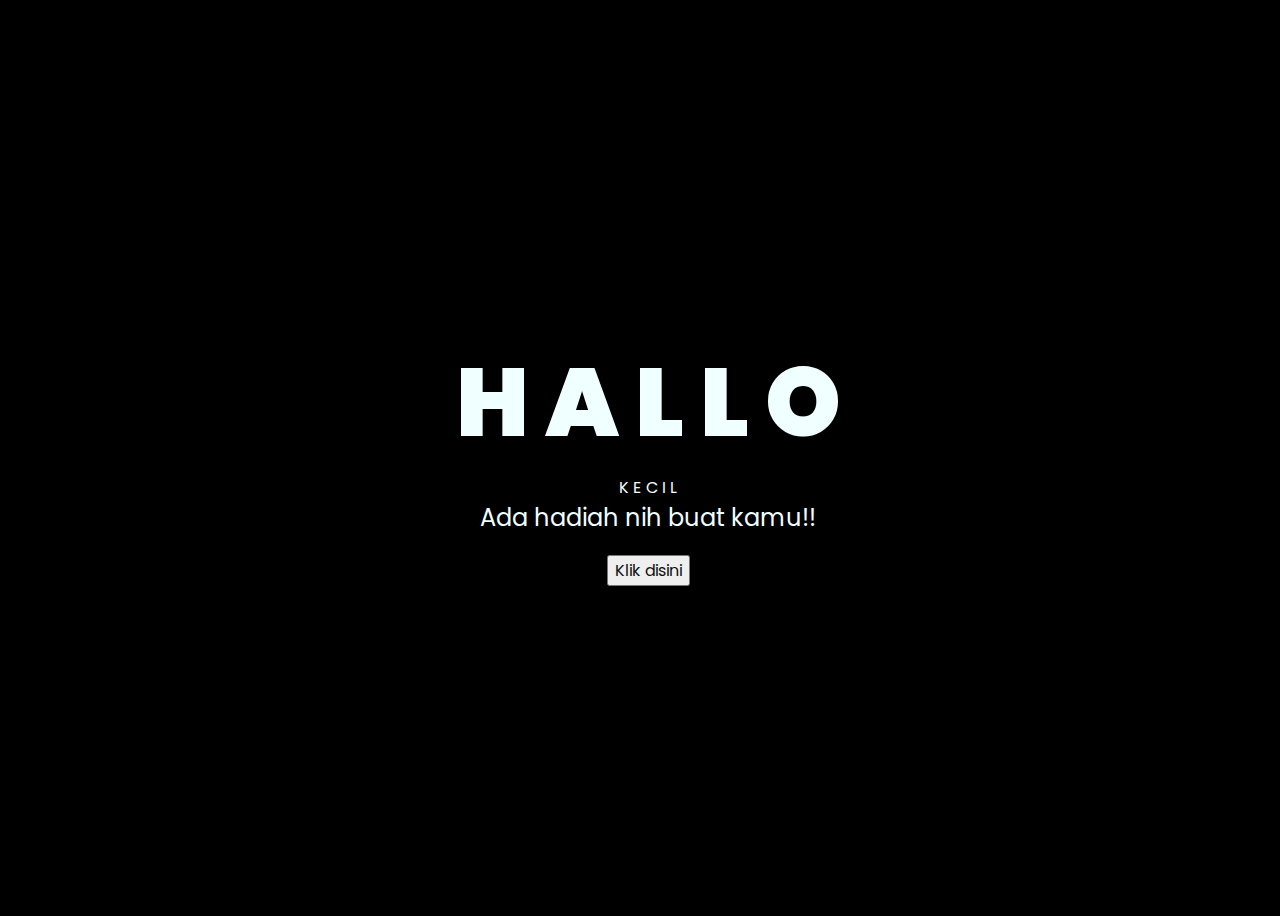
<file: index.html>
<!DOCTYPE html>
<html lang="en">
<head>
    <meta charset="UTF-8">
    <meta http-equiv="X-UA-Compatible" content="IE=edge">
    <meta name="viewport" content="width=device-width, initial-scale=1.0">
    <link rel="stylesheet" href="css/style.css">
    <link rel="icon" href="img/flowers.png" type="image/x-icon">
    <title>Hai April</title>
</head>
<body>
    <div class="greetings">
    <!-- silahkan menambah kata sesuai keinginan dengan <span>text...</span -->
        <span>H</span>
        <span>A</span>
        <span>L</span>
        <span>L</span>
        <span>O</span>
    </div>
    <div class="greetings1">
    <!-- silahkan menambah kata sesuai keinginan dengan <span>text...</span -->
        <span>K</span>
        <span>E</span>
        <span>C</span>
        <span>I</span>
        <span>L</span>
    </div>
    <div class="description">
        <span>Ada hadiah nih buat kamu!!</span>
    </div>
    <div class="button">
        <button>
            <a href="flower.html">Klik disini</a>
        </button>
        
    </div>
</body>
</html>
</file>
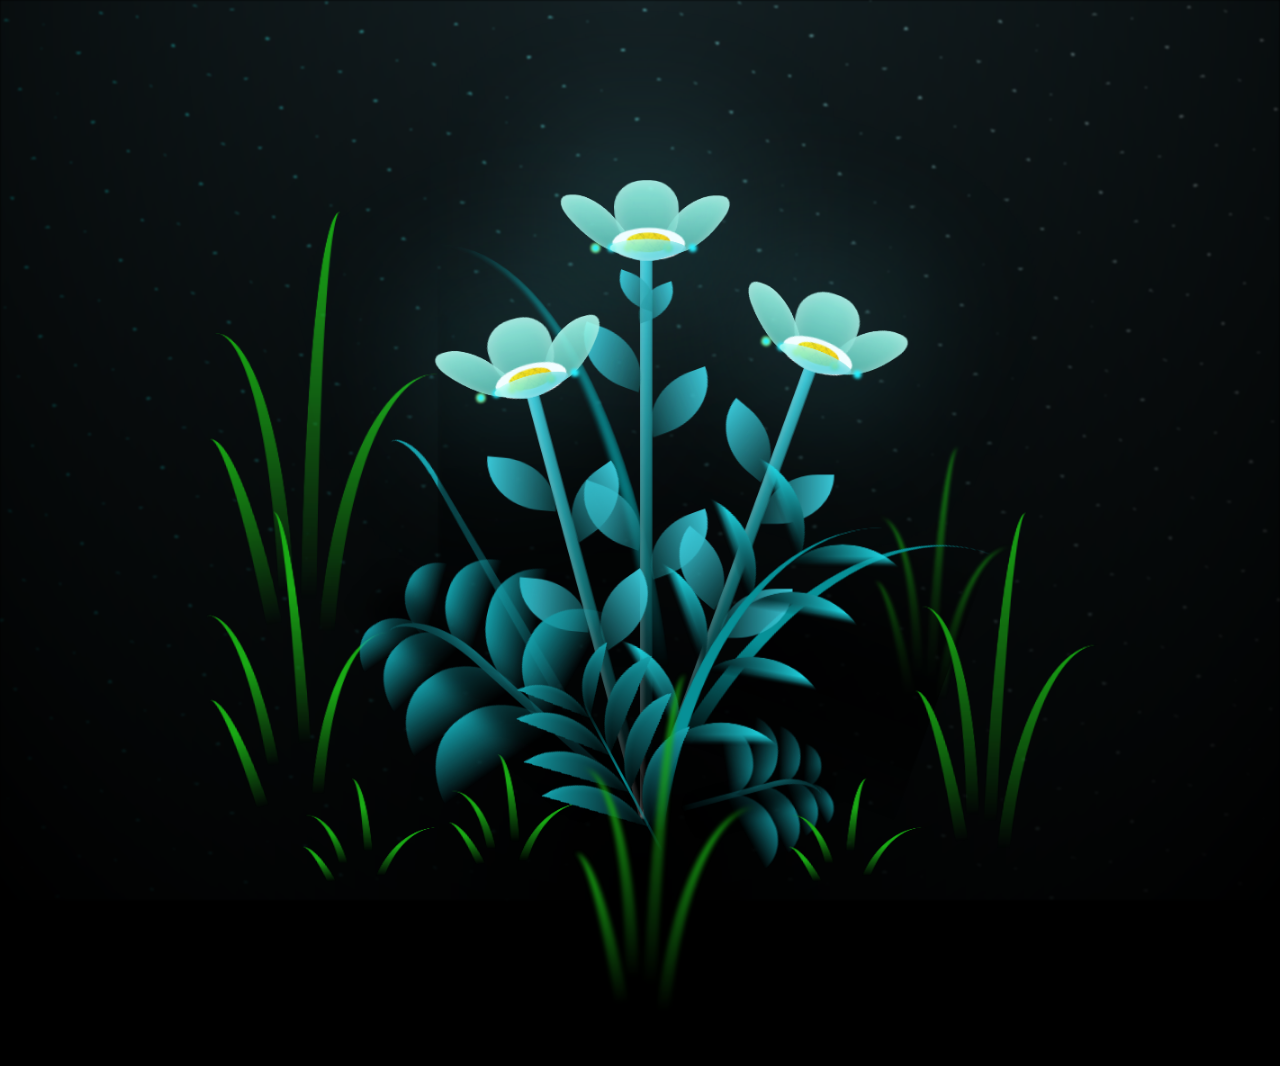
<file: flower.html>
<!DOCTYPE html>
<html lang="en">
<head>
    <meta charset="UTF-8">
    <meta http-equiv="X-UA-Compatible" content="IE=edge">
    <meta name="viewport" content="width=device-width, initial-scale=1.0">
    <link rel="stylesheet" href="css/main.css">
    <link rel="icon" href="img/flowers.png" type="image/x-icon">
    <title>Hai April</title>
</head>
<body class="container">
  <!-- Pembuat code: https://codepen.io/mdusmanansari/pen/BamepLe -->
    <div class="night"></div>
    <div class="flowers">
      <div class="flower flower--1">
        <div class="flower__leafs flower__leafs--1">
          <div class="flower__leaf flower__leaf--1"></div>
          <div class="flower__leaf flower__leaf--2"></div>
          <div class="flower__leaf flower__leaf--3"></div>
          <div class="flower__leaf flower__leaf--4"></div>
          <div class="flower__white-circle"></div>
  
          <div class="flower__light flower__light--1"></div>
          <div class="flower__light flower__light--2"></div>
          <div class="flower__light flower__light--3"></div>
          <div class="flower__light flower__light--4"></div>
          <div class="flower__light flower__light--5"></div>
          <div class="flower__light flower__light--6"></div>
          <div class="flower__light flower__light--7"></div>
          <div class="flower__light flower__light--8"></div>
  
        </div>
        <div class="flower__line">
          <div class="flower__line__leaf flower__line__leaf--1"></div>
          <div class="flower__line__leaf flower__line__leaf--2"></div>
          <div class="flower__line__leaf flower__line__leaf--3"></div>
          <div class="flower__line__leaf flower__line__leaf--4"></div>
          <div class="flower__line__leaf flower__line__leaf--5"></div>
          <div class="flower__line__leaf flower__line__leaf--6"></div>
        </div>
      </div>
  
      <div class="flower flower--2">
        <div class="flower__leafs flower__leafs--2">
          <div class="flower__leaf flower__leaf--1"></div>
          <div class="flower__leaf flower__leaf--2"></div>
          <div class="flower__leaf flower__leaf--3"></div>
          <div class="flower__leaf flower__leaf--4"></div>
          <div class="flower__white-circle"></div>
  
          <div class="flower__light flower__light--1"></div>
          <div class="flower__light flower__light--2"></div>
          <div class="flower__light flower__light--3"></div>
          <div class="flower__light flower__light--4"></div>
          <div class="flower__light flower__light--5"></div>
          <div class="flower__light flower__light--6"></div>
          <div class="flower__light flower__light--7"></div>
          <div class="flower__light flower__light--8"></div>
  
        </div>
        <div class="flower__line">
          <div class="flower__line__leaf flower__line__leaf--1"></div>
          <div class="flower__line__leaf flower__line__leaf--2"></div>
          <div class="flower__line__leaf flower__line__leaf--3"></div>
          <div class="flower__line__leaf flower__line__leaf--4"></div>
        </div>
      </div>
  
      <div class="flower flower--3">
        <div class="flower__leafs flower__leafs--3">
          <div class="flower__leaf flower__leaf--1"></div>
          <div class="flower__leaf flower__leaf--2"></div>
          <div class="flower__leaf flower__leaf--3"></div>
          <div class="flower__leaf flower__leaf--4"></div>
          <div class="flower__white-circle"></div>
  
          <div class="flower__light flower__light--1"></div>
          <div class="flower__light flower__light--2"></div>
          <div class="flower__light flower__light--3"></div>
          <div class="flower__light flower__light--4"></div>
          <div class="flower__light flower__light--5"></div>
          <div class="flower__light flower__light--6"></div>
          <div class="flower__light flower__light--7"></div>
          <div class="flower__light flower__light--8"></div>
  
        </div>
        <div class="flower__line">
          <div class="flower__line__leaf flower__line__leaf--1"></div>
          <div class="flower__line__leaf flower__line__leaf--2"></div>
          <div class="flower__line__leaf flower__line__leaf--3"></div>
          <div class="flower__line__leaf flower__line__leaf--4"></div>
        </div>
      </div>
  
      <div class="grow-ans" style="--d:1.2s">
        <div class="flower__g-long">
          <div class="flower__g-long__top"></div>
          <div class="flower__g-long__bottom"></div>
        </div>
      </div>
  
      <div class="growing-grass">
        <div class="flower__grass flower__grass--1">
          <div class="flower__grass--top"></div>
          <div class="flower__grass--bottom"></div>
          <div class="flower__grass__leaf flower__grass__leaf--1"></div>
          <div class="flower__grass__leaf flower__grass__leaf--2"></div>
          <div class="flower__grass__leaf flower__grass__leaf--3"></div>
          <div class="flower__grass__leaf flower__grass__leaf--4"></div>
          <div class="flower__grass__leaf flower__grass__leaf--5"></div>
          <div class="flower__grass__leaf flower__grass__leaf--6"></div>
          <div class="flower__grass__leaf flower__grass__leaf--7"></div>
          <div class="flower__grass__leaf flower__grass__leaf--8"></div>
          <div class="flower__grass__overlay"></div>
        </div>
      </div>
  
      <div class="growing-grass">
        <div class="flower__grass flower__grass--2">
          <div class="flower__grass--top"></div>
          <div class="flower__grass--bottom"></div>
          <div class="flower__grass__leaf flower__grass__leaf--1"></div>
          <div class="flower__grass__leaf flower__grass__leaf--2"></div>
          <div class="flower__grass__leaf flower__grass__leaf--3"></div>
          <div class="flower__grass__leaf flower__grass__leaf--4"></div>
          <div class="flower__grass__leaf flower__grass__leaf--5"></div>
          <div class="flower__grass__leaf flower__grass__leaf--6"></div>
          <div class="flower__grass__leaf flower__grass__leaf--7"></div>
          <div class="flower__grass__leaf flower__grass__leaf--8"></div>
          <div class="flower__grass__overlay"></div>
        </div>
      </div>
  
      <div class="grow-ans" style="--d:2.4s">
        <div class="flower__g-right flower__g-right--1">
          <div class="leaf"></div>
        </div>
      </div>
  
      <div class="grow-ans" style="--d:2.8s">
        <div class="flower__g-right flower__g-right--2">
          <div class="leaf"></div>
        </div>
      </div>
  
      <div class="grow-ans" style="--d:2.8s">
        <div class="flower__g-front">
          <div class="flower__g-front__leaf-wrapper flower__g-front__leaf-wrapper--1">
            <div class="flower__g-front__leaf"></div>
          </div>
          <div class="flower__g-front__leaf-wrapper flower__g-front__leaf-wrapper--2">
            <div class="flower__g-front__leaf"></div>
          </div>
          <div class="flower__g-front__leaf-wrapper flower__g-front__leaf-wrapper--3">
            <div class="flower__g-front__leaf"></div>
          </div>
          <div class="flower__g-front__leaf-wrapper flower__g-front__leaf-wrapper--4">
            <div class="flower__g-front__leaf"></div>
          </div>
          <div class="flower__g-front__leaf-wrapper flower__g-front__leaf-wrapper--5">
            <div class="flower__g-front__leaf"></div>
          </div>
          <div class="flower__g-front__leaf-wrapper flower__g-front__leaf-wrapper--6">
            <div class="flower__g-front__leaf"></div>
          </div>
          <div class="flower__g-front__leaf-wrapper flower__g-front__leaf-wrapper--7">
            <div class="flower__g-front__leaf"></div>
          </div>
          <div class="flower__g-front__leaf-wrapper flower__g-front__leaf-wrapper--8">
            <div class="flower__g-front__leaf"></div>
          </div>
          <div class="flower__g-front__line"></div>
        </div>
      </div>
  
      <div class="grow-ans" style="--d:3.2s">
        <div class="flower__g-fr">
          <div class="leaf"></div>
          <div class="flower__g-fr__leaf flower__g-fr__leaf--1"></div>
          <div class="flower__g-fr__leaf flower__g-fr__leaf--2"></div>
          <div class="flower__g-fr__leaf flower__g-fr__leaf--3"></div>
          <div class="flower__g-fr__leaf flower__g-fr__leaf--4"></div>
          <div class="flower__g-fr__leaf flower__g-fr__leaf--5"></div>
          <div class="flower__g-fr__leaf flower__g-fr__leaf--6"></div>
          <div class="flower__g-fr__leaf flower__g-fr__leaf--7"></div>
          <div class="flower__g-fr__leaf flower__g-fr__leaf--8"></div>
        </div>
      </div>
  
      <div class="long-g long-g--0">
        <div class="grow-ans" style="--d:3s">
          <div class="leaf leaf--0"></div>
        </div>
        <div class="grow-ans" style="--d:2.2s">
          <div class="leaf leaf--1"></div>
        </div>
        <div class="grow-ans" style="--d:3.4s">
          <div class="leaf leaf--2"></div>
        </div>
        <div class="grow-ans" style="--d:3.6s">
          <div class="leaf leaf--3"></div>
        </div>
      </div>
  
      <div class="long-g long-g--1">
        <div class="grow-ans" style="--d:3.6s">
          <div class="leaf leaf--0"></div>
        </div>
        <div class="grow-ans" style="--d:3.8s">
          <div class="leaf leaf--1"></div>
        </div>
        <div class="grow-ans" style="--d:4s">
          <div class="leaf leaf--2"></div>
        </div>
        <div class="grow-ans" style="--d:4.2s">
          <div class="leaf leaf--3"></div>
        </div>
      </div>
  
      <div class="long-g long-g--2">
        <div class="grow-ans" style="--d:4s">
          <div class="leaf leaf--0"></div>
        </div>
        <div class="grow-ans" style="--d:4.2s">
          <div class="leaf leaf--1"></div>
        </div>
        <div class="grow-ans" style="--d:4.4s">
          <div class="leaf leaf--2"></div>
        </div>
        <div class="grow-ans" style="--d:4.6s">
          <div class="leaf leaf--3"></div>
        </div>
      </div>
  
      <div class="long-g long-g--3">
        <div class="grow-ans" style="--d:4s">
          <div class="leaf leaf--0"></div>
        </div>
        <div class="grow-ans" style="--d:4.2s">
          <div class="leaf leaf--1"></div>
        </div>
        <div class="grow-ans" style="--d:3s">
          <div class="leaf leaf--2"></div>
        </div>
        <div class="grow-ans" style="--d:3.6s">
          <div class="leaf leaf--3"></div>
        </div>
      </div>
  
      <div class="long-g long-g--4">
        <div class="grow-ans" style="--d:4s">
          <div class="leaf leaf--0"></div>
        </div>
        <div class="grow-ans" style="--d:4.2s">
          <div class="leaf leaf--1"></div>
        </div>
        <div class="grow-ans" style="--d:3s">
          <div class="leaf leaf--2"></div>
        </div>
        <div class="grow-ans" style="--d:3.6s">
          <div class="leaf leaf--3"></div>
        </div>
      </div>
  
      <div class="long-g long-g--5">
        <div class="grow-ans" style="--d:4s">
          <div class="leaf leaf--0"></div>
        </div>
        <div class="grow-ans" style="--d:4.2s">
          <div class="leaf leaf--1"></div>
        </div>
        <div class="grow-ans" style="--d:3s">
          <div class="leaf leaf--2"></div>
        </div>
        <div class="grow-ans" style="--d:3.6s">
          <div class="leaf leaf--3"></div>
        </div>
      </div>
  
      <div class="long-g long-g--6">
        <div class="grow-ans" style="--d:4.2s">
          <div class="leaf leaf--0"></div>
        </div>
        <div class="grow-ans" style="--d:4.4s">
          <div class="leaf leaf--1"></div>
        </div>
        <div class="grow-ans" style="--d:4.6s">
          <div class="leaf leaf--2"></div>
        </div>
        <div class="grow-ans" style="--d:4.8s">
          <div class="leaf leaf--3"></div>
        </div>
      </div>
  
      <div class="long-g long-g--7">
        <div class="grow-ans" style="--d:3s">
          <div class="leaf leaf--0"></div>
        </div>
        <div class="grow-ans" style="--d:3.2s">
          <div class="leaf leaf--1"></div>
        </div>
        <div class="grow-ans" style="--d:3.5s">
          <div class="leaf leaf--2"></div>
        </div>
        <div class="grow-ans" style="--d:3.6s">
          <div class="leaf leaf--3"></div>
        </div>
      </div>
    </div>
    <script src="main.js"></script>
  </body>
</html>
</file>
<file: css/style.css>
@import url('https://fonts.googleapis.com/css2?family=Poppins:ital,wght@0,500;1,900&display=swap');
*{
    font-family: 'Poppins',cursive;
}
body{
    color: azure;
    width: 100%;
    height: 100vh;
    display: flex;
    flex-direction: column;
    align-items: center;
    justify-content: center;
    background-color: black;
}
.greetings{
    font-size: 6rem;
    font-weight: 900;
}
.greetings > span{
    animation: glow 2.5s ease-in-out infinite;
}
@keyframes glow{
    0%, 100%{
        color: #fff;
        text-shadow: 0 0 12px #39c6d6, 0 0 50px #39c6d6, 0 0 100px #39c6d6;
    }
    10%, 90%{
        color: #111;
        text-shadow: none;
    }
}
.greetings > span:nth-child(2){
    animation-delay: .2s ;
}
.greetings > span:nth-child(3){
    animation-delay: .4s ;
}
.greetings > span:nth-child(4){
    animation-delay: .6s;
}
.greetings > span:nth-child(5){
    animation-delay: .8s;
}
.greetings1 > span:nth-child(2){
    animation-delay: .2s ;
}
.greetings1 > span:nth-child(3){
    animation-delay: .4s ;
}
.greetings1 > span:nth-child(4){
    animation-delay: .6s;
}
.greetings1 > span:nth-child(5){
    animation-delay: .8s;
}

.description{
    font-size: 1.5rem;
    margin-bottom: 20px;
}

.button a{
    text-decoration: none;
    font-size: 1rem;
    color: #111;
}

@media screen and (max-width:574px){
    .greetings{
        display: block;
        font-size: 3rem;
        font-weight: 500;
        text-align: center;
    }
    .description{
        font-size: 1rem;
    }
    
    .button a{
        font-size: .5rem;
    }
}
</file>
<file: css/main.css>
*,
*::after,
*::before {
  padding: 0;
  margin: 0;
  box-sizing: border-box;
}

:root {
  --dark-color: #000;
}

body {
  display: flex;
  align-items: flex-end;
  justify-content: center;
  min-height: 100vh;
  background-color: var(--dark-color);
  overflow: hidden;
  perspective: 1000px;
}

.night {
  position: fixed;
  left: 50%;
  top: 0;
  transform: translateX(-50%);
  width: 100%;
  height: 100%;
  filter: blur(0.1vmin);
  background-image: radial-gradient(ellipse at top, transparent 0%, var(--dark-color)), radial-gradient(ellipse at bottom, var(--dark-color), rgba(145, 233, 255, 0.2)), repeating-linear-gradient(220deg, rgb(0, 0, 0) 0px, rgb(0, 0, 0) 19px, transparent 19px, transparent 22px), repeating-linear-gradient(189deg, rgb(0, 0, 0) 0px, rgb(0, 0, 0) 19px, transparent 19px, transparent 22px), repeating-linear-gradient(148deg, rgb(0, 0, 0) 0px, rgb(0, 0, 0) 19px, transparent 19px, transparent 22px), linear-gradient(90deg, rgb(0, 255, 250), rgb(240, 240, 240));
}

.flowers {
  position: relative;
  transform: scale(0.9);
}

.flower {
  position: absolute;
  bottom: 10vmin;
  transform-origin: bottom center;
  z-index: 10;
  --fl-speed: 0.8s;
}
.flower--1 {
  -webkit-animation: moving-flower-1 4s linear infinite;
          animation: moving-flower-1 4s linear infinite;
}
.flower--1 .flower__line {
  height: 70vmin;
  -webkit-animation-delay: 0.3s;
          animation-delay: 0.3s;
}
.flower--1 .flower__line__leaf--1 {
  -webkit-animation: blooming-leaf-right var(--fl-speed) 1.6s backwards;
          animation: blooming-leaf-right var(--fl-speed) 1.6s backwards;
}
.flower--1 .flower__line__leaf--2 {
  -webkit-animation: blooming-leaf-right var(--fl-speed) 1.4s backwards;
          animation: blooming-leaf-right var(--fl-speed) 1.4s backwards;
}
.flower--1 .flower__line__leaf--3 {
  -webkit-animation: blooming-leaf-left var(--fl-speed) 1.2s backwards;
          animation: blooming-leaf-left var(--fl-speed) 1.2s backwards;
}
.flower--1 .flower__line__leaf--4 {
  -webkit-animation: blooming-leaf-left var(--fl-speed) 1s backwards;
          animation: blooming-leaf-left var(--fl-speed) 1s backwards;
}
.flower--1 .flower__line__leaf--5 {
  -webkit-animation: blooming-leaf-right var(--fl-speed) 1.8s backwards;
          animation: blooming-leaf-right var(--fl-speed) 1.8s backwards;
}
.flower--1 .flower__line__leaf--6 {
  -webkit-animation: blooming-leaf-left var(--fl-speed) 2s backwards;
          animation: blooming-leaf-left var(--fl-speed) 2s backwards;
}
.flower--2 {
  left: 50%;
  transform: rotate(20deg);
  -webkit-animation: moving-flower-2 4s linear infinite;
          animation: moving-flower-2 4s linear infinite;
}
.flower--2 .flower__line {
  height: 60vmin;
  -webkit-animation-delay: 0.6s;
          animation-delay: 0.6s;
}
.flower--2 .flower__line__leaf--1 {
  -webkit-animation: blooming-leaf-right var(--fl-speed) 1.9s backwards;
          animation: blooming-leaf-right var(--fl-speed) 1.9s backwards;
}
.flower--2 .flower__line__leaf--2 {
  -webkit-animation: blooming-leaf-right var(--fl-speed) 1.7s backwards;
          animation: blooming-leaf-right var(--fl-speed) 1.7s backwards;
}
.flower--2 .flower__line__leaf--3 {
  -webkit-animation: blooming-leaf-left var(--fl-speed) 1.5s backwards;
          animation: blooming-leaf-left var(--fl-speed) 1.5s backwards;
}
.flower--2 .flower__line__leaf--4 {
  -webkit-animation: blooming-leaf-left var(--fl-speed) 1.3s backwards;
          animation: blooming-leaf-left var(--fl-speed) 1.3s backwards;
}
.flower--3 {
  left: 50%;
  transform: rotate(-15deg);
  -webkit-animation: moving-flower-3 4s linear infinite;
          animation: moving-flower-3 4s linear infinite;
}
.flower--3 .flower__line {
  -webkit-animation-delay: 0.9s;
          animation-delay: 0.9s;
}
.flower--3 .flower__line__leaf--1 {
  -webkit-animation: blooming-leaf-right var(--fl-speed) 2.5s backwards;
          animation: blooming-leaf-right var(--fl-speed) 2.5s backwards;
}
.flower--3 .flower__line__leaf--2 {
  -webkit-animation: blooming-leaf-right var(--fl-speed) 2.3s backwards;
          animation: blooming-leaf-right var(--fl-speed) 2.3s backwards;
}
.flower--3 .flower__line__leaf--3 {
  -webkit-animation: blooming-leaf-left var(--fl-speed) 2.1s backwards;
          animation: blooming-leaf-left var(--fl-speed) 2.1s backwards;
}
.flower--3 .flower__line__leaf--4 {
  -webkit-animation: blooming-leaf-left var(--fl-speed) 1.9s backwards;
          animation: blooming-leaf-left var(--fl-speed) 1.9s backwards;
}
.flower__leafs {
  position: relative;
  -webkit-animation: blooming-flower 2s backwards;
          animation: blooming-flower 2s backwards;
}
.flower__leafs--1 {
  -webkit-animation-delay: 1.1s;
          animation-delay: 1.1s;
}
.flower__leafs--2 {
  -webkit-animation-delay: 1.4s;
          animation-delay: 1.4s;
}
.flower__leafs--3 {
  -webkit-animation-delay: 1.7s;
          animation-delay: 1.7s;
}
.flower__leafs::after {
  content: "";
  position: absolute;
  left: 0;
  top: 0;
  transform: translate(-50%, -100%);
  width: 8vmin;
  height: 8vmin;
  background-color: #6bf0ff;
  filter: blur(10vmin);
}
.flower__leaf {
  position: absolute;
  bottom: 0;
  left: 50%;
  width: 8vmin;
  height: 11vmin;
  border-radius: 51% 49% 47% 53%/44% 45% 55% 69%;
  background-color: #a7ffee;
  background-image: linear-gradient(to top, #54b8aa, #a7ffee);
  transform-origin: bottom center;
  opacity: 0.9;
  box-shadow: inset 0 0 2vmin rgba(255, 255, 255, 0.5);
}
.flower__leaf--1 {
  transform: translate(-10%, 1%) rotateY(40deg) rotateX(-50deg);
}
.flower__leaf--2 {
  transform: translate(-50%, -4%) rotateX(40deg);
}
.flower__leaf--3 {
  transform: translate(-90%, 0%) rotateY(45deg) rotateX(50deg);
}
.flower__leaf--4 {
  width: 8vmin;
  height: 8vmin;
  transform-origin: bottom left;
  border-radius: 4vmin 10vmin 4vmin 4vmin;
  transform: translate(0%, 18%) rotateX(70deg) rotate(-43deg);
  background-image: linear-gradient(to top, #39c6d6, #a7ffee);
  z-index: 1;
  opacity: 0.8;
}
.flower__white-circle {
  position: absolute;
  left: -3.5vmin;
  top: -3vmin;
  width: 9vmin;
  height: 4vmin;
  border-radius: 50%;
  background-color: #fff;
}
.flower__white-circle::after {
  content: "";
  position: absolute;
  left: 50%;
  top: 45%;
  transform: translate(-50%, -50%);
  width: 60%;
  height: 60%;
  border-radius: inherit;
  background-image: repeating-linear-gradient(135deg, rgba(0, 0, 0, 0.03) 0px, rgba(0, 0, 0, 0.03) 1px, transparent 1px, transparent 12px), repeating-linear-gradient(45deg, rgba(0, 0, 0, 0.03) 0px, rgba(0, 0, 0, 0.03) 1px, transparent 1px, transparent 12px), repeating-linear-gradient(67.5deg, rgba(0, 0, 0, 0.03) 0px, rgba(0, 0, 0, 0.03) 1px, transparent 1px, transparent 12px), repeating-linear-gradient(135deg, rgba(0, 0, 0, 0.03) 0px, rgba(0, 0, 0, 0.03) 1px, transparent 1px, transparent 12px), repeating-linear-gradient(45deg, rgba(0, 0, 0, 0.03) 0px, rgba(0, 0, 0, 0.03) 1px, transparent 1px, transparent 12px), repeating-linear-gradient(112.5deg, rgba(0, 0, 0, 0.03) 0px, rgba(0, 0, 0, 0.03) 1px, transparent 1px, transparent 12px), repeating-linear-gradient(112.5deg, rgba(0, 0, 0, 0.03) 0px, rgba(0, 0, 0, 0.03) 1px, transparent 1px, transparent 12px), repeating-linear-gradient(45deg, rgba(0, 0, 0, 0.03) 0px, rgba(0, 0, 0, 0.03) 1px, transparent 1px, transparent 12px), repeating-linear-gradient(22.5deg, rgba(0, 0, 0, 0.03) 0px, rgba(0, 0, 0, 0.03) 1px, transparent 1px, transparent 12px), repeating-linear-gradient(45deg, rgba(0, 0, 0, 0.03) 0px, rgba(0, 0, 0, 0.03) 1px, transparent 1px, transparent 12px), repeating-linear-gradient(22.5deg, rgba(0, 0, 0, 0.03) 0px, rgba(0, 0, 0, 0.03) 1px, transparent 1px, transparent 12px), repeating-linear-gradient(135deg, rgba(0, 0, 0, 0.03) 0px, rgba(0, 0, 0, 0.03) 1px, transparent 1px, transparent 12px), repeating-linear-gradient(157.5deg, rgba(0, 0, 0, 0.03) 0px, rgba(0, 0, 0, 0.03) 1px, transparent 1px, transparent 12px), repeating-linear-gradient(67.5deg, rgba(0, 0, 0, 0.03) 0px, rgba(0, 0, 0, 0.03) 1px, transparent 1px, transparent 12px), repeating-linear-gradient(67.5deg, rgba(0, 0, 0, 0.03) 0px, rgba(0, 0, 0, 0.03) 1px, transparent 1px, transparent 12px), linear-gradient(90deg, rgb(255, 235, 18), rgb(255, 206, 0));
}
.flower__line {
  height: 55vmin;
  width: 1.5vmin;
  background-image: linear-gradient(to left, rgba(0, 0, 0, 0.2), transparent, rgba(255, 255, 255, 0.2)), linear-gradient(to top, transparent 10%, #14757a, #39c6d6);
  box-shadow: inset 0 0 2px rgba(0, 0, 0, 0.5);
  -webkit-animation: grow-flower-tree 4s backwards;
          animation: grow-flower-tree 4s backwards;
}
.flower__line__leaf {
  --w: 7vmin;
  --h: calc(var(--w) + 2vmin);
  position: absolute;
  top: 20%;
  left: 90%;
  width: var(--w);
  height: var(--h);
  border-top-right-radius: var(--h);
  border-bottom-left-radius: var(--h);
  background-image: linear-gradient(to top, rgba(20, 117, 122, 0.4), #39c6d6);
}
.flower__line__leaf--1 {
  transform: rotate(70deg) rotateY(30deg);
}
.flower__line__leaf--2 {
  top: 45%;
  transform: rotate(70deg) rotateY(30deg);
}
.flower__line__leaf--3, .flower__line__leaf--4, .flower__line__leaf--6 {
  border-top-right-radius: 0;
  border-bottom-left-radius: 0;
  border-top-left-radius: var(--h);
  border-bottom-right-radius: var(--h);
  left: -460%;
  top: 12%;
  transform: rotate(-70deg) rotateY(30deg);
}
.flower__line__leaf--4 {
  top: 40%;
}
.flower__line__leaf--5 {
  top: 0;
  transform-origin: left;
  transform: rotate(70deg) rotateY(30deg) scale(0.6);
}
.flower__line__leaf--6 {
  top: -2%;
  left: -450%;
  transform-origin: right;
  transform: rotate(-70deg) rotateY(30deg) scale(0.6);
}
.flower__light {
  position: absolute;
  bottom: 0vmin;
  width: 1vmin;
  height: 1vmin;
  background-color: rgb(255, 251, 0);
  border-radius: 50%;
  filter: blur(0.2vmin);
  -webkit-animation: light-ans 4s linear infinite backwards;
          animation: light-ans 4s linear infinite backwards;
}
.flower__light:nth-child(odd) {
  background-color: #23f0ff;
}
.flower__light--1 {
  left: -2vmin;
  -webkit-animation-delay: 1s;
          animation-delay: 1s;
}
.flower__light--2 {
  left: 3vmin;
  -webkit-animation-delay: 0.5s;
          animation-delay: 0.5s;
}
.flower__light--3 {
  left: -6vmin;
  -webkit-animation-delay: 0.3s;
          animation-delay: 0.3s;
}
.flower__light--4 {
  left: 6vmin;
  -webkit-animation-delay: 0.9s;
          animation-delay: 0.9s;
}
.flower__light--5 {
  left: -1vmin;
  -webkit-animation-delay: 1.5s;
          animation-delay: 1.5s;
}
.flower__light--6 {
  left: -4vmin;
  -webkit-animation-delay: 3s;
          animation-delay: 3s;
}
.flower__light--7 {
  left: 3vmin;
  -webkit-animation-delay: 2s;
          animation-delay: 2s;
}
.flower__light--8 {
  left: -6vmin;
  -webkit-animation-delay: 3.5s;
          animation-delay: 3.5s;
}
.flower__grass {
  --c: #159faa;
  --line-w: 1.5vmin;
  position: absolute;
  bottom: 12vmin;
  left: -7vmin;
  display: flex;
  flex-direction: column;
  align-items: flex-end;
  z-index: 20;
  transform-origin: bottom center;
  transform: rotate(-48deg) rotateY(40deg);
}
.flower__grass--1 {
  -webkit-animation: moving-grass 2s linear infinite;
          animation: moving-grass 2s linear infinite;
}
.flower__grass--2 {
  left: 2vmin;
  bottom: 10vmin;
  transform: scale(0.5) rotate(75deg) rotateX(10deg) rotateY(-200deg);
  opacity: 0.8;
  z-index: 0;
  -webkit-animation: moving-grass--2 1.5s linear infinite;
          animation: moving-grass--2 1.5s linear infinite;
}
.flower__grass--top {
  width: 7vmin;
  height: 10vmin;
  border-top-right-radius: 100%;
  border-right: var(--line-w) solid var(--c);
  transform-origin: bottom center;
  transform: rotate(-2deg);
}
.flower__grass--bottom {
  margin-top: -2px;
  width: var(--line-w);
  height: 25vmin;
  background-image: linear-gradient(to top, transparent, var(--c));
}
.flower__grass__leaf {
  --size: 10vmin;
  position: absolute;
  width: calc(var(--size) * 2.1);
  height: var(--size);
  border-top-left-radius: var(--size);
  border-top-right-radius: var(--size);
  background-image: linear-gradient(to top, transparent, transparent 30%, var(--c));
  z-index: 100;
}
.flower__grass__leaf--1 {
  top: -6%;
  left: 30%;
  --size: 6vmin;
  transform: rotate(-20deg);
  -webkit-animation: growing-grass-ans--1 2s 2.6s backwards;
          animation: growing-grass-ans--1 2s 2.6s backwards;
}
@-webkit-keyframes growing-grass-ans--1 {
  0% {
    transform-origin: bottom left;
    transform: rotate(-20deg) scale(0);
  }
}
@keyframes growing-grass-ans--1 {
  0% {
    transform-origin: bottom left;
    transform: rotate(-20deg) scale(0);
  }
}
.flower__grass__leaf--2 {
  top: -5%;
  left: -110%;
  --size: 6vmin;
  transform: rotate(10deg);
  -webkit-animation: growing-grass-ans--2 2s 2.4s linear backwards;
          animation: growing-grass-ans--2 2s 2.4s linear backwards;
}
@-webkit-keyframes growing-grass-ans--2 {
  0% {
    transform-origin: bottom right;
    transform: rotate(10deg) scale(0);
  }
}
@keyframes growing-grass-ans--2 {
  0% {
    transform-origin: bottom right;
    transform: rotate(10deg) scale(0);
  }
}
.flower__grass__leaf--3 {
  top: 5%;
  left: 60%;
  --size: 8vmin;
  transform: rotate(-18deg) rotateX(-20deg);
  -webkit-animation: growing-grass-ans--3 2s 2.2s linear backwards;
          animation: growing-grass-ans--3 2s 2.2s linear backwards;
}
@-webkit-keyframes growing-grass-ans--3 {
  0% {
    transform-origin: bottom left;
    transform: rotate(-18deg) rotateX(-20deg) scale(0);
  }
}
@keyframes growing-grass-ans--3 {
  0% {
    transform-origin: bottom left;
    transform: rotate(-18deg) rotateX(-20deg) scale(0);
  }
}
.flower__grass__leaf--4 {
  top: 6%;
  left: -135%;
  --size: 8vmin;
  transform: rotate(2deg);
  -webkit-animation: growing-grass-ans--4 2s 2s linear backwards;
          animation: growing-grass-ans--4 2s 2s linear backwards;
}
@-webkit-keyframes growing-grass-ans--4 {
  0% {
    transform-origin: bottom right;
    transform: rotate(2deg) scale(0);
  }
}
@keyframes growing-grass-ans--4 {
  0% {
    transform-origin: bottom right;
    transform: rotate(2deg) scale(0);
  }
}
.flower__grass__leaf--5 {
  top: 20%;
  left: 60%;
  --size: 10vmin;
  transform: rotate(-24deg) rotateX(-20deg);
  -webkit-animation: growing-grass-ans--5 2s 1.8s linear backwards;
          animation: growing-grass-ans--5 2s 1.8s linear backwards;
}
@-webkit-keyframes growing-grass-ans--5 {
  0% {
    transform-origin: bottom left;
    transform: rotate(-24deg) rotateX(-20deg) scale(0);
  }
}
@keyframes growing-grass-ans--5 {
  0% {
    transform-origin: bottom left;
    transform: rotate(-24deg) rotateX(-20deg) scale(0);
  }
}
.flower__grass__leaf--6 {
  top: 22%;
  left: -180%;
  --size: 10vmin;
  transform: rotate(10deg);
  -webkit-animation: growing-grass-ans--6 2s 1.6s linear backwards;
          animation: growing-grass-ans--6 2s 1.6s linear backwards;
}
@-webkit-keyframes growing-grass-ans--6 {
  0% {
    transform-origin: bottom right;
    transform: rotate(10deg) scale(0);
  }
}
@keyframes growing-grass-ans--6 {
  0% {
    transform-origin: bottom right;
    transform: rotate(10deg) scale(0);
  }
}
.flower__grass__leaf--7 {
  top: 39%;
  left: 70%;
  --size: 10vmin;
  transform: rotate(-10deg);
  -webkit-animation: growing-grass-ans--7 2s 1.4s linear backwards;
          animation: growing-grass-ans--7 2s 1.4s linear backwards;
}
@-webkit-keyframes growing-grass-ans--7 {
  0% {
    transform-origin: bottom left;
    transform: rotate(-10deg) scale(0);
  }
}
@keyframes growing-grass-ans--7 {
  0% {
    transform-origin: bottom left;
    transform: rotate(-10deg) scale(0);
  }
}
.flower__grass__leaf--8 {
  top: 40%;
  left: -215%;
  --size: 11vmin;
  transform: rotate(10deg);
  -webkit-animation: growing-grass-ans--8 2s 1.2s linear backwards;
          animation: growing-grass-ans--8 2s 1.2s linear backwards;
}
@-webkit-keyframes growing-grass-ans--8 {
  0% {
    transform-origin: bottom right;
    transform: rotate(10deg) scale(0);
  }
}
@keyframes growing-grass-ans--8 {
  0% {
    transform-origin: bottom right;
    transform: rotate(10deg) scale(0);
  }
}
.flower__grass__overlay {
  position: absolute;
  top: -10%;
  right: 0%;
  width: 100%;
  height: 100%;
  background-color: rgba(0, 0, 0, 0.6);
  filter: blur(1.5vmin);
  z-index: 100;
}
.flower__g-long {
  --w: 2vmin;
  --h: 6vmin;
  --c: #159faa;
  position: absolute;
  bottom: 10vmin;
  left: -3vmin;
  transform-origin: bottom center;
  transform: rotate(-30deg) rotateY(-20deg);
  display: flex;
  flex-direction: column;
  align-items: flex-end;
  -webkit-animation: flower-g-long-ans 3s linear infinite;
          animation: flower-g-long-ans 3s linear infinite;
}
@-webkit-keyframes flower-g-long-ans {
  0%, 100% {
    transform: rotate(-30deg) rotateY(-20deg);
  }
  50% {
    transform: rotate(-32deg) rotateY(-20deg);
  }
}
@keyframes flower-g-long-ans {
  0%, 100% {
    transform: rotate(-30deg) rotateY(-20deg);
  }
  50% {
    transform: rotate(-32deg) rotateY(-20deg);
  }
}
.flower__g-long__top {
  top: calc(var(--h) * -1);
  width: calc(var(--w) + 1vmin);
  height: var(--h);
  border-top-right-radius: 100%;
  border-right: 0.7vmin solid var(--c);
  transform: translate(-0.7vmin, 1vmin);
}
.flower__g-long__bottom {
  width: var(--w);
  height: 50vmin;
  transform-origin: bottom center;
  background-image: linear-gradient(to top, transparent 30%, var(--c));
  box-shadow: inset 0 0 2px rgba(0, 0, 0, 0.5);
  -webkit-clip-path: polygon(35% 0, 65% 1%, 100% 100%, 0% 100%);
          clip-path: polygon(35% 0, 65% 1%, 100% 100%, 0% 100%);
}
.flower__g-right {
  position: absolute;
  bottom: 6vmin;
  left: -2vmin;
  transform-origin: bottom left;
  transform: rotate(20deg);
}
.flower__g-right .leaf {
  width: 30vmin;
  height: 50vmin;
  border-top-left-radius: 100%;
  border-left: 2vmin solid #079097;
  background-image: linear-gradient(to bottom, transparent, var(--dark-color) 60%);
  -webkit-mask-image: linear-gradient(to top, transparent 30%, #079097 60%);
}
.flower__g-right--1 {
  -webkit-animation: flower-g-right-ans 2.5s linear infinite;
          animation: flower-g-right-ans 2.5s linear infinite;
}
.flower__g-right--2 {
  left: 5vmin;
  transform: rotateY(-180deg);
  -webkit-animation: flower-g-right-ans--2 3s linear infinite;
          animation: flower-g-right-ans--2 3s linear infinite;
}
.flower__g-right--2 .leaf {
  height: 75vmin;
  filter: blur(0.3vmin);
  opacity: 0.8;
}
@-webkit-keyframes flower-g-right-ans {
  0%, 100% {
    transform: rotate(20deg);
  }
  50% {
    transform: rotate(24deg) rotateX(-20deg);
  }
}
@keyframes flower-g-right-ans {
  0%, 100% {
    transform: rotate(20deg);
  }
  50% {
    transform: rotate(24deg) rotateX(-20deg);
  }
}
@-webkit-keyframes flower-g-right-ans--2 {
  0%, 100% {
    transform: rotateY(-180deg) rotate(0deg) rotateX(-20deg);
  }
  50% {
    transform: rotateY(-180deg) rotate(6deg) rotateX(-20deg);
  }
}
@keyframes flower-g-right-ans--2 {
  0%, 100% {
    transform: rotateY(-180deg) rotate(0deg) rotateX(-20deg);
  }
  50% {
    transform: rotateY(-180deg) rotate(6deg) rotateX(-20deg);
  }
}
.flower__g-front {
  position: absolute;
  bottom: 6vmin;
  left: 2.5vmin;
  z-index: 100;
  transform-origin: bottom center;
  transform: rotate(-28deg) rotateY(30deg) scale(1.04);
  -webkit-animation: flower__g-front-ans 2s linear infinite;
          animation: flower__g-front-ans 2s linear infinite;
}
@-webkit-keyframes flower__g-front-ans {
  0%, 100% {
    transform: rotate(-28deg) rotateY(30deg) scale(1.04);
  }
  50% {
    transform: rotate(-35deg) rotateY(40deg) scale(1.04);
  }
}
@keyframes flower__g-front-ans {
  0%, 100% {
    transform: rotate(-28deg) rotateY(30deg) scale(1.04);
  }
  50% {
    transform: rotate(-35deg) rotateY(40deg) scale(1.04);
  }
}
.flower__g-front__line {
  width: 0.3vmin;
  height: 20vmin;
  background-image: linear-gradient(to top, transparent, #079097, transparent 100%);
  position: relative;
}
.flower__g-front__leaf-wrapper {
  position: absolute;
  top: 0;
  left: 0;
  transform-origin: bottom left;
  transform: rotate(10deg);
}
.flower__g-front__leaf-wrapper:nth-child(even) {
  left: 0vmin;
  transform: rotateY(-180deg) rotate(5deg);
  -webkit-animation: flower__g-front__leaf-left-ans 1s ease-in backwards;
          animation: flower__g-front__leaf-left-ans 1s ease-in backwards;
}
.flower__g-front__leaf-wrapper:nth-child(odd) {
  -webkit-animation: flower__g-front__leaf-ans 1s ease-in backwards;
          animation: flower__g-front__leaf-ans 1s ease-in backwards;
}
.flower__g-front__leaf-wrapper--1 {
  top: -8vmin;
  transform: scale(0.7);
  -webkit-animation: flower__g-front__leaf-ans 1s 5.5s ease-in backwards !important;
          animation: flower__g-front__leaf-ans 1s 5.5s ease-in backwards !important;
}
.flower__g-front__leaf-wrapper--2 {
  top: -8vmin;
  transform: rotateY(-180deg) scale(0.7) !important;
  -webkit-animation: flower__g-front__leaf-left-ans-2 1s 4.6s ease-in backwards !important;
          animation: flower__g-front__leaf-left-ans-2 1s 4.6s ease-in backwards !important;
}
.flower__g-front__leaf-wrapper--3 {
  top: -3vmin;
  -webkit-animation: flower__g-front__leaf-ans 1s 4.6s ease-in backwards;
          animation: flower__g-front__leaf-ans 1s 4.6s ease-in backwards;
}
.flower__g-front__leaf-wrapper--4 {
  top: -3vmin;
  transform: rotateY(-180deg) scale(0.9) !important;
  -webkit-animation: flower__g-front__leaf-left-ans-2 1s 4.6s ease-in backwards !important;
          animation: flower__g-front__leaf-left-ans-2 1s 4.6s ease-in backwards !important;
}
@-webkit-keyframes flower__g-front__leaf-left-ans-2 {
  0% {
    transform: rotateY(-180deg) scale(0);
  }
}
@keyframes flower__g-front__leaf-left-ans-2 {
  0% {
    transform: rotateY(-180deg) scale(0);
  }
}
.flower__g-front__leaf-wrapper--5, .flower__g-front__leaf-wrapper--6 {
  top: 2vmin;
}
.flower__g-front__leaf-wrapper--7, .flower__g-front__leaf-wrapper--8 {
  top: 6.5vmin;
}
.flower__g-front__leaf-wrapper--2 {
  -webkit-animation-delay: 5.2s !important;
          animation-delay: 5.2s !important;
}
.flower__g-front__leaf-wrapper--3 {
  -webkit-animation-delay: 4.9s !important;
          animation-delay: 4.9s !important;
}
.flower__g-front__leaf-wrapper--5 {
  -webkit-animation-delay: 4.3s !important;
          animation-delay: 4.3s !important;
}
.flower__g-front__leaf-wrapper--6 {
  -webkit-animation-delay: 4.1s !important;
          animation-delay: 4.1s !important;
}
.flower__g-front__leaf-wrapper--7 {
  -webkit-animation-delay: 3.8s !important;
          animation-delay: 3.8s !important;
}
.flower__g-front__leaf-wrapper--8 {
  -webkit-animation-delay: 3.5s !important;
          animation-delay: 3.5s !important;
}
@-webkit-keyframes flower__g-front__leaf-ans {
  0% {
    transform: rotate(10deg) scale(0);
  }
}
@keyframes flower__g-front__leaf-ans {
  0% {
    transform: rotate(10deg) scale(0);
  }
}
@-webkit-keyframes flower__g-front__leaf-left-ans {
  0% {
    transform: rotateY(-180deg) rotate(5deg) scale(0);
  }
}
@keyframes flower__g-front__leaf-left-ans {
  0% {
    transform: rotateY(-180deg) rotate(5deg) scale(0);
  }
}
.flower__g-front__leaf {
  width: 10vmin;
  height: 10vmin;
  border-radius: 100% 0% 0% 100%/100% 100% 0% 0%;
  box-shadow: inset 0 2px 1vmin hsla(184deg, 97%, 58%, 0.2);
  background-image: linear-gradient(to bottom left, transparent, var(--dark-color)), linear-gradient(to bottom right, #159faa 50%, transparent 50%, transparent);
  -webkit-mask-image: linear-gradient(to bottom right, #159faa 50%, transparent 50%, transparent);
  mask-image: linear-gradient(to bottom right, #159faa 50%, transparent 50%, transparent);
}
.flower__g-fr {
  position: absolute;
  bottom: -4vmin;
  left: vmin;
  transform-origin: bottom left;
  z-index: 10;
  -webkit-animation: flower__g-fr-ans 2s linear infinite;
          animation: flower__g-fr-ans 2s linear infinite;
}
@-webkit-keyframes flower__g-fr-ans {
  0%, 100% {
    transform: rotate(2deg);
  }
  50% {
    transform: rotate(4deg);
  }
}
@keyframes flower__g-fr-ans {
  0%, 100% {
    transform: rotate(2deg);
  }
  50% {
    transform: rotate(4deg);
  }
}
.flower__g-fr .leaf {
  width: 30vmin;
  height: 50vmin;
  border-top-left-radius: 100%;
  border-left: 2vmin solid #079097;
  -webkit-mask-image: linear-gradient(to top, transparent 25%, #079097 50%);
  position: relative;
  z-index: 1;
}
.flower__g-fr__leaf {
  position: absolute;
  top: 0;
  left: 0;
  width: 10vmin;
  height: 10vmin;
  border-radius: 100% 0% 0% 100%/100% 100% 0% 0%;
  box-shadow: inset 0 2px 1vmin hsla(184deg, 97%, 58%, 0.2);
  background-image: linear-gradient(to bottom left, transparent, var(--dark-color) 98%), linear-gradient(to bottom right, #23f0ff 45%, transparent 50%, transparent);
  -webkit-mask-image: linear-gradient(135deg, #159faa 40%, transparent 50%, transparent);
}
.flower__g-fr__leaf--1 {
  left: 20vmin;
  transform: rotate(45deg);
  -webkit-animation: flower__g-fr-leaft-ans-1 0.5s 5.2s linear backwards;
          animation: flower__g-fr-leaft-ans-1 0.5s 5.2s linear backwards;
}
@-webkit-keyframes flower__g-fr-leaft-ans-1 {
  0% {
    transform-origin: left;
    transform: rotate(45deg) scale(0);
  }
}
@keyframes flower__g-fr-leaft-ans-1 {
  0% {
    transform-origin: left;
    transform: rotate(45deg) scale(0);
  }
}
.flower__g-fr__leaf--2 {
  left: 12vmin;
  top: -7vmin;
  transform: rotate(25deg) rotateY(-180deg);
  -webkit-animation: flower__g-fr-leaft-ans-6 0.5s 5s linear backwards;
          animation: flower__g-fr-leaft-ans-6 0.5s 5s linear backwards;
}
.flower__g-fr__leaf--3 {
  left: 15vmin;
  top: 6vmin;
  transform: rotate(55deg);
  -webkit-animation: flower__g-fr-leaft-ans-5 0.5s 4.8s linear backwards;
          animation: flower__g-fr-leaft-ans-5 0.5s 4.8s linear backwards;
}
.flower__g-fr__leaf--4 {
  left: 6vmin;
  top: -2vmin;
  transform: rotate(25deg) rotateY(-180deg);
  -webkit-animation: flower__g-fr-leaft-ans-6 0.5s 4.6s linear backwards;
          animation: flower__g-fr-leaft-ans-6 0.5s 4.6s linear backwards;
}
.flower__g-fr__leaf--5 {
  left: 10vmin;
  top: 14vmin;
  transform: rotate(55deg);
  -webkit-animation: flower__g-fr-leaft-ans-5 0.5s 4.4s linear backwards;
          animation: flower__g-fr-leaft-ans-5 0.5s 4.4s linear backwards;
}
@-webkit-keyframes flower__g-fr-leaft-ans-5 {
  0% {
    transform-origin: left;
    transform: rotate(55deg) scale(0);
  }
}
@keyframes flower__g-fr-leaft-ans-5 {
  0% {
    transform-origin: left;
    transform: rotate(55deg) scale(0);
  }
}
.flower__g-fr__leaf--6 {
  left: 0vmin;
  top: 6vmin;
  transform: rotate(25deg) rotateY(-180deg);
  -webkit-animation: flower__g-fr-leaft-ans-6 0.5s 4.2s linear backwards;
          animation: flower__g-fr-leaft-ans-6 0.5s 4.2s linear backwards;
}
@-webkit-keyframes flower__g-fr-leaft-ans-6 {
  0% {
    transform-origin: right;
    transform: rotate(25deg) rotateY(-180deg) scale(0);
  }
}
@keyframes flower__g-fr-leaft-ans-6 {
  0% {
    transform-origin: right;
    transform: rotate(25deg) rotateY(-180deg) scale(0);
  }
}
.flower__g-fr__leaf--7 {
  left: 5vmin;
  top: 22vmin;
  transform: rotate(45deg);
  -webkit-animation: flower__g-fr-leaft-ans-7 0.5s 4s linear backwards;
          animation: flower__g-fr-leaft-ans-7 0.5s 4s linear backwards;
}
@-webkit-keyframes flower__g-fr-leaft-ans-7 {
  0% {
    transform-origin: left;
    transform: rotate(45deg) scale(0);
  }
}
@keyframes flower__g-fr-leaft-ans-7 {
  0% {
    transform-origin: left;
    transform: rotate(45deg) scale(0);
  }
}
.flower__g-fr__leaf--8 {
  left: -4vmin;
  top: 15vmin;
  transform: rotate(15deg) rotateY(-180deg);
  -webkit-animation: flower__g-fr-leaft-ans-8 0.5s 3.8s linear backwards;
          animation: flower__g-fr-leaft-ans-8 0.5s 3.8s linear backwards;
}
@-webkit-keyframes flower__g-fr-leaft-ans-8 {
  0% {
    transform-origin: right;
    transform: rotate(15deg) rotateY(-180deg) scale(0);
  }
}
@keyframes flower__g-fr-leaft-ans-8 {
  0% {
    transform-origin: right;
    transform: rotate(15deg) rotateY(-180deg) scale(0);
  }
}

.long-g {
  position: absolute;
  bottom: 25vmin;
  left: -42vmin;
  transform-origin: bottom left;
}
.long-g--1 {
  bottom: 0vmin;
  transform: scale(0.8) rotate(-5deg);
}
.long-g--1 .leaf {
  -webkit-mask-image: linear-gradient(to top, transparent 40%, #079097 80%) !important;
}
.long-g--1 .leaf--1 {
  --w: 5vmin;
  --h: 60vmin;
  left: -2vmin;
  transform: rotate(3deg) rotateY(-180deg);
}
.long-g--2, .long-g--3 {
  bottom: -3vmin;
  left: -35vmin;
  transform-origin: center;
  transform: scale(0.6) rotateX(60deg);
}
.long-g--2 .leaf, .long-g--3 .leaf {
  -webkit-mask-image: linear-gradient(to top, transparent 50%, #079097 80%) !important;
}
.long-g--2 .leaf--1, .long-g--3 .leaf--1 {
  left: -1vmin;
  transform: rotateY(-180deg);
}
.long-g--3 {
  left: -17vmin;
  bottom: 0vmin;
}
.long-g--3 .leaf {
  -webkit-mask-image: linear-gradient(to top, transparent 40%, #079097 80%) !important;
}
.long-g--4 {
  left: 25vmin;
  bottom: -3vmin;
  transform-origin: center;
  transform: scale(0.6) rotateX(60deg);
}
.long-g--4 .leaf {
  -webkit-mask-image: linear-gradient(to top, transparent 50%, #079097 80%) !important;
}
.long-g--5 {
  left: 42vmin;
  bottom: 0vmin;
  transform: scale(0.8) rotate(2deg);
}
.long-g--6 {
  left: 0vmin;
  bottom: -20vmin;
  z-index: 100;
  filter: blur(0.3vmin);
  transform: scale(0.8) rotate(2deg);
}
.long-g--7 {
  left: 35vmin;
  bottom: 20vmin;
  z-index: -1;
  filter: blur(0.3vmin);
  transform: scale(0.6) rotate(2deg);
  opacity: 0.7;
}
.long-g .leaf {
  --w: 15vmin;
  --h: 40vmin;
  --c: #1aaa15;
  position: absolute;
  bottom: 0;
  width: var(--w);
  height: var(--h);
  border-top-left-radius: 100%;
  border-left: 2vmin solid var(--c);
  -webkit-mask-image: linear-gradient(to top, transparent 20%, var(--dark-color));
  transform-origin: bottom center;
}
.long-g .leaf--0 {
  left: 2vmin;
  -webkit-animation: leaf-ans-1 4s linear infinite;
          animation: leaf-ans-1 4s linear infinite;
}
.long-g .leaf--1 {
  --w: 5vmin;
  --h: 60vmin;
  -webkit-animation: leaf-ans-1 4s linear infinite;
          animation: leaf-ans-1 4s linear infinite;
}
.long-g .leaf--2 {
  --w: 10vmin;
  --h: 40vmin;
  left: -0.5vmin;
  bottom: 5vmin;
  transform-origin: bottom left;
  transform: rotateY(-180deg);
  -webkit-animation: leaf-ans-2 3s linear infinite;
          animation: leaf-ans-2 3s linear infinite;
}
.long-g .leaf--3 {
  --w: 5vmin;
  --h: 30vmin;
  left: -1vmin;
  bottom: 3.2vmin;
  transform-origin: bottom left;
  transform: rotate(-10deg) rotateY(-180deg);
  -webkit-animation: leaf-ans-3 3s linear infinite;
          animation: leaf-ans-3 3s linear infinite;
}

@-webkit-keyframes leaf-ans-1 {
  0%, 100% {
    transform: rotate(-5deg) scale(1);
  }
  50% {
    transform: rotate(5deg) scale(1.1);
  }
}

@keyframes leaf-ans-1 {
  0%, 100% {
    transform: rotate(-5deg) scale(1);
  }
  50% {
    transform: rotate(5deg) scale(1.1);
  }
}
@-webkit-keyframes leaf-ans-2 {
  0%, 100% {
    transform: rotateY(-180deg) rotate(5deg);
  }
  50% {
    transform: rotateY(-180deg) rotate(0deg) scale(1.1);
  }
}
@keyframes leaf-ans-2 {
  0%, 100% {
    transform: rotateY(-180deg) rotate(5deg);
  }
  50% {
    transform: rotateY(-180deg) rotate(0deg) scale(1.1);
  }
}
@-webkit-keyframes leaf-ans-3 {
  0%, 100% {
    transform: rotate(-10deg) rotateY(-180deg);
  }
  50% {
    transform: rotate(-20deg) rotateY(-180deg);
  }
}
@keyframes leaf-ans-3 {
  0%, 100% {
    transform: rotate(-10deg) rotateY(-180deg);
  }
  50% {
    transform: rotate(-20deg) rotateY(-180deg);
  }
}
.grow-ans {
  -webkit-animation: grow-ans 2s var(--d) backwards;
          animation: grow-ans 2s var(--d) backwards;
}

@-webkit-keyframes grow-ans {
  0% {
    transform: scale(0);
    opacity: 0;
  }
}

@keyframes grow-ans {
  0% {
    transform: scale(0);
    opacity: 0;
  }
}
@-webkit-keyframes light-ans {
  0% {
    opacity: 0;
    transform: translateY(0vmin);
  }
  25% {
    opacity: 1;
    transform: translateY(-5vmin) translateX(-2vmin);
  }
  50% {
    opacity: 1;
    transform: translateY(-15vmin) translateX(2vmin);
    filter: blur(0.2vmin);
  }
  75% {
    transform: translateY(-20vmin) translateX(-2vmin);
    filter: blur(0.2vmin);
  }
  100% {
    transform: translateY(-30vmin);
    opacity: 0;
    filter: blur(1vmin);
  }
}
@keyframes light-ans {
  0% {
    opacity: 0;
    transform: translateY(0vmin);
  }
  25% {
    opacity: 1;
    transform: translateY(-5vmin) translateX(-2vmin);
  }
  50% {
    opacity: 1;
    transform: translateY(-15vmin) translateX(2vmin);
    filter: blur(0.2vmin);
  }
  75% {
    transform: translateY(-20vmin) translateX(-2vmin);
    filter: blur(0.2vmin);
  }
  100% {
    transform: translateY(-30vmin);
    opacity: 0;
    filter: blur(1vmin);
  }
}
@-webkit-keyframes moving-flower-1 {
  0%, 100% {
    transform: rotate(2deg);
  }
  50% {
    transform: rotate(-2deg);
  }
}
@keyframes moving-flower-1 {
  0%, 100% {
    transform: rotate(2deg);
  }
  50% {
    transform: rotate(-2deg);
  }
}
@-webkit-keyframes moving-flower-2 {
  0%, 100% {
    transform: rotate(18deg);
  }
  50% {
    transform: rotate(14deg);
  }
}
@keyframes moving-flower-2 {
  0%, 100% {
    transform: rotate(18deg);
  }
  50% {
    transform: rotate(14deg);
  }
}
@-webkit-keyframes moving-flower-3 {
  0%, 100% {
    transform: rotate(-18deg);
  }
  50% {
    transform: rotate(-20deg) rotateY(-10deg);
  }
}
@keyframes moving-flower-3 {
  0%, 100% {
    transform: rotate(-18deg);
  }
  50% {
    transform: rotate(-20deg) rotateY(-10deg);
  }
}
@-webkit-keyframes blooming-leaf-right {
  0% {
    transform-origin: left;
    transform: rotate(70deg) rotateY(30deg) scale(0);
  }
}
@keyframes blooming-leaf-right {
  0% {
    transform-origin: left;
    transform: rotate(70deg) rotateY(30deg) scale(0);
  }
}
@-webkit-keyframes blooming-leaf-left {
  0% {
    transform-origin: right;
    transform: rotate(-70deg) rotateY(30deg) scale(0);
  }
}
@keyframes blooming-leaf-left {
  0% {
    transform-origin: right;
    transform: rotate(-70deg) rotateY(30deg) scale(0);
  }
}
@-webkit-keyframes grow-flower-tree {
  0% {
    height: 0;
    border-radius: 1vmin;
  }
}
@keyframes grow-flower-tree {
  0% {
    height: 0;
    border-radius: 1vmin;
  }
}
@-webkit-keyframes blooming-flower {
  0% {
    transform: scale(0);
  }
}
@keyframes blooming-flower {
  0% {
    transform: scale(0);
  }
}
@-webkit-keyframes moving-grass {
  0%, 100% {
    transform: rotate(-48deg) rotateY(40deg);
  }
  50% {
    transform: rotate(-50deg) rotateY(40deg);
  }
}
@keyframes moving-grass {
  0%, 100% {
    transform: rotate(-48deg) rotateY(40deg);
  }
  50% {
    transform: rotate(-50deg) rotateY(40deg);
  }
}
@-webkit-keyframes moving-grass--2 {
  0%, 100% {
    transform: scale(0.5) rotate(75deg) rotateX(10deg) rotateY(-200deg);
  }
  50% {
    transform: scale(0.5) rotate(79deg) rotateX(10deg) rotateY(-200deg);
  }
}
@keyframes moving-grass--2 {
  0%, 100% {
    transform: scale(0.5) rotate(75deg) rotateX(10deg) rotateY(-200deg);
  }
  50% {
    transform: scale(0.5) rotate(79deg) rotateX(10deg) rotateY(-200deg);
  }
}
.growing-grass {
  -webkit-animation: growing-grass-ans 1s 2s backwards;
          animation: growing-grass-ans 1s 2s backwards;
}

@-webkit-keyframes growing-grass-ans {
  0% {
    transform: scale(0);
  }
}

@keyframes growing-grass-ans {
  0% {
    transform: scale(0);
  }
}
.container * {
  -webkit-animation-play-state: paused !important;
          animation-play-state: paused !important;
}/*# sourceMappingURL=main.css.map */
</file>
